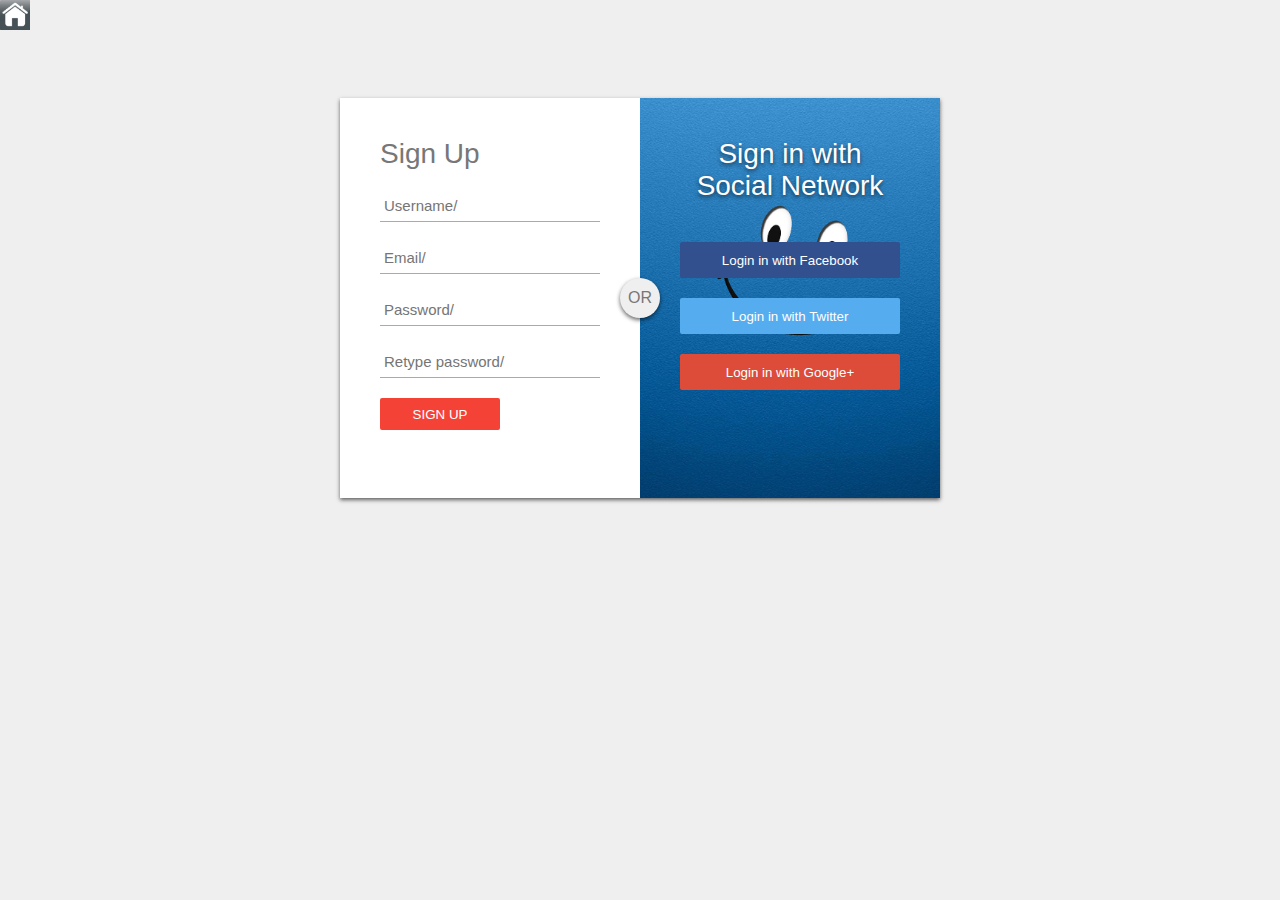
<file: index.html>
<!DOCTYPE html>
<html>
<head>
  <title>Signup Form</title>
    <link rel="stylesheet" type="text/css" href="style.css">
</head>
<body>
	<a id="home" href="salon.html"><img src="home button.jpg" alt="home" height="30" width="30"></a>
  <div id="logic-box">
    <div class="left-box">
      <h1>Sign Up</h1>
      <input type="text" name="username" placeholder="Username/">
      <input type="text" name="email" placeholder="Email/">
      <input type="password" name="password" placeholder="Password/">
      <input type="password" name="password2" placeholder="Retype password/">
      <input type="submit" name="signup-button" value="Sign Up">
      
  </div>
  <div class="right-box">
      <span class="signinwith">Sign in with<br/>Social Network</span>
      <button class="social facebook">Login in with Facebook</button>
      <button class="social twitter">Login in with Twitter</button>
      <button class="social google">Login in with Google+</button>
    
  </div>
    <div class="or">OR</div>
  </div>
</body>
</html>
</file>
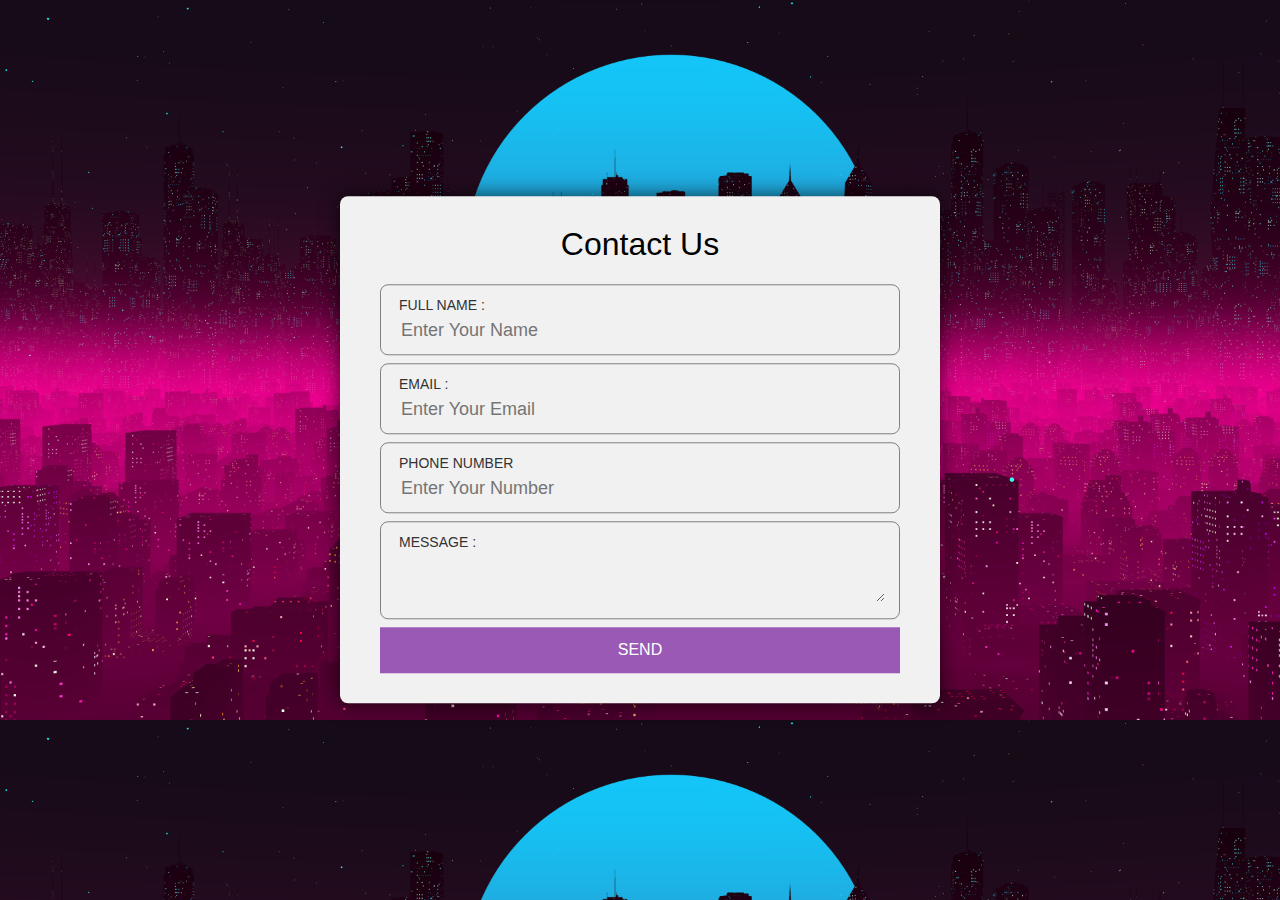
<file: contactus.html>
<!DOCTYPE html>
<html lang="en" dir="ltr">
<head>
	<meta charset="utf-8">
	<title></title>
	<link rel="stylesheet" href="contactusstyle.css">
</head>
<body>
	<div class="contact-form">
		<h1>Contact Us</h1>
		<div class="txtb">
			<label>Full Name :</label>
			<input type="text" name="value" placeholder="Enter Your Name">
		</div>
		<div class="txtb">
			<label>Email :</label>
			<input type="email" name="value" placeholder="Enter Your Email">
		</div>
		<div class="txtb">
			<label>Phone Number</label>
			<input type="text" name="value" placeholder="Enter Your Number">
		</div>
		<div class="txtb">
			<label>Message :</label>
			<textarea></textarea>			
		</div> 
		<a class="btn">Send</a>
	</div>
</body>
</html>
</file>
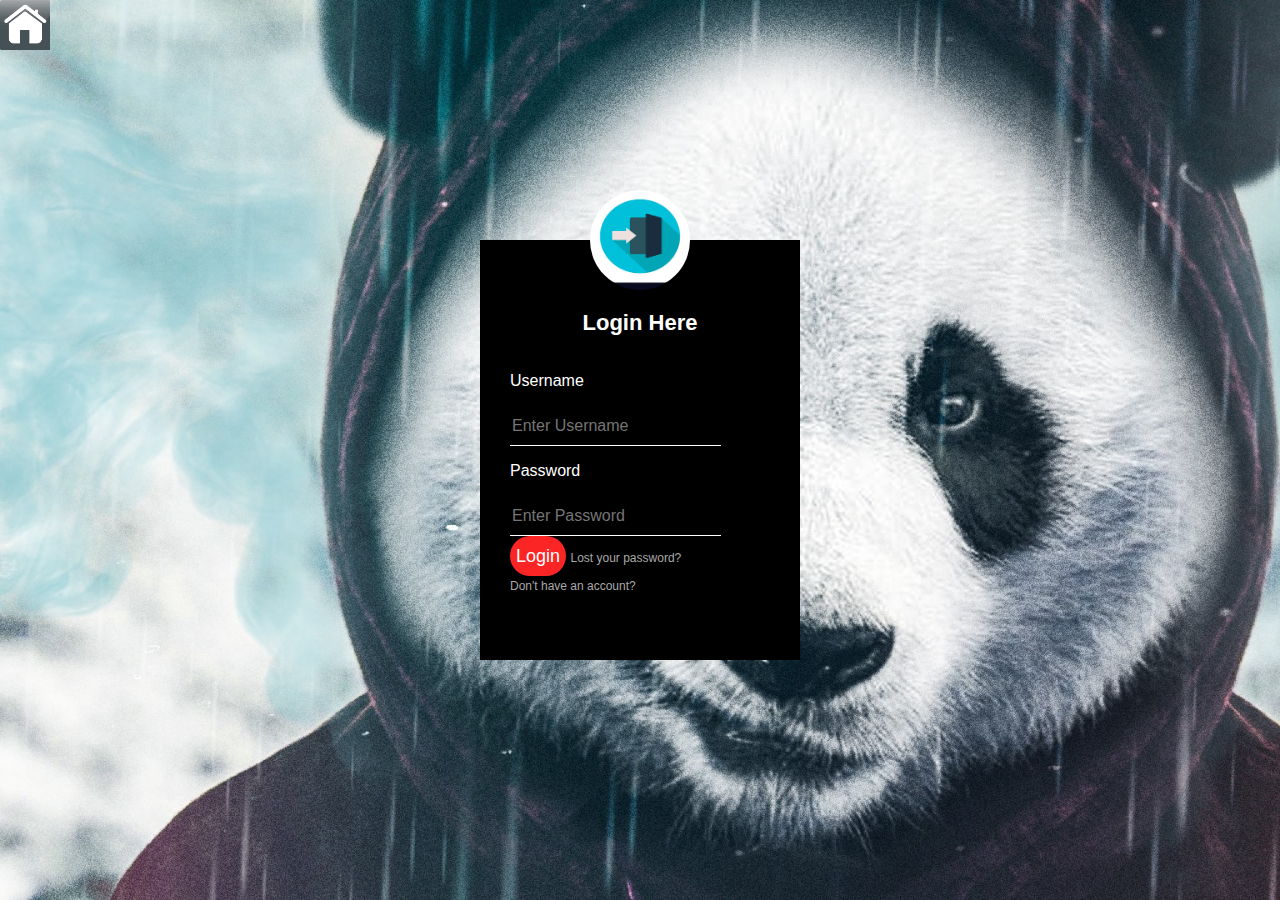
<file: login.html>
<html>
    <head>
        <title>Login Form Design</title>
        <link rel="stylesheet" type="text/css" href="style1.css">
        <body>
		<a id="home" href="salon.html"><img src="home button.jpg" alt="home" height="50" width="50"></a>
            <div class="loginbox">
               <img src="login.png" class="login">
                <h1>Login Here</h1>
                <form>
                    <p>Username</p>
                    <input type="text" name="" placeholder="Enter Username">
                    <p>Password</p>
                    <input type="password" name="" placeholder="Enter Password">
                    <input type="submit" name="" value="Login">
                    <a href="#">Lost your password?</a><br>
                    <a href="index.html">Don't have an account?</a>
                </form>
        </div>
        </body>
    </head>
</html>
</file>
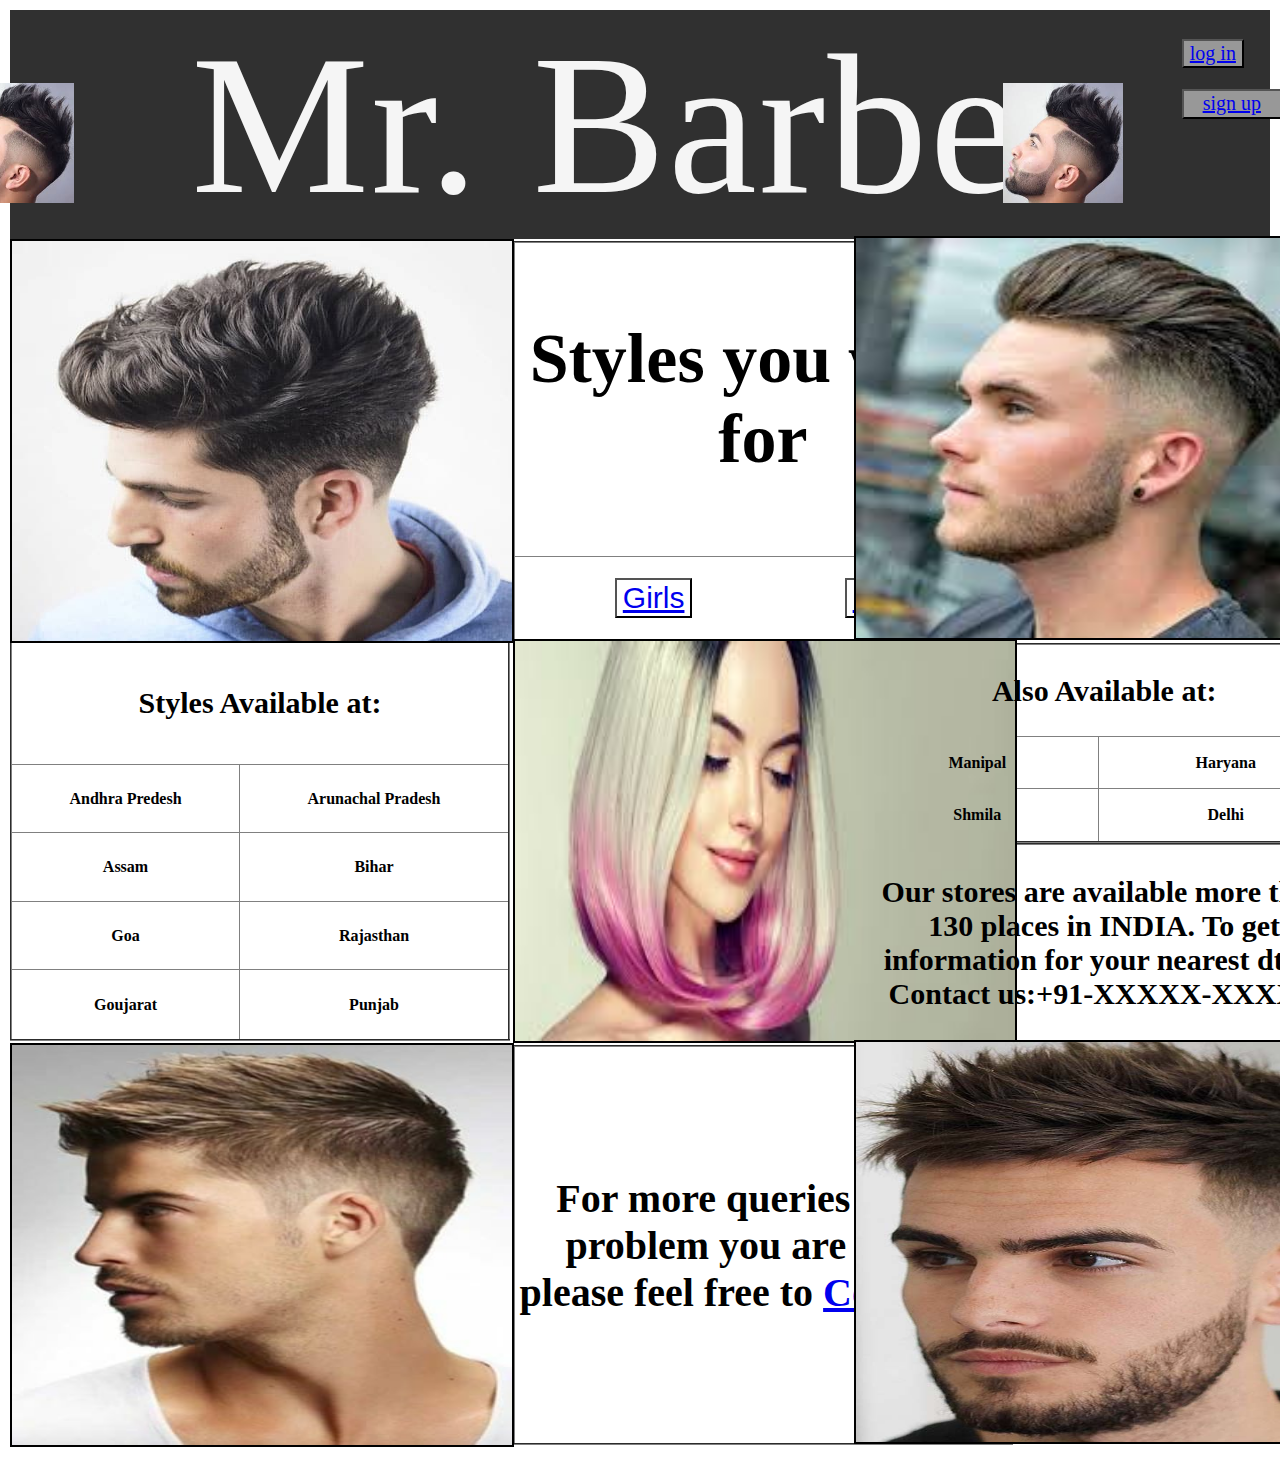
<file: salon.html>
<! doctype html>

<html>
	<head>
		<title>salon</title>
		<style>
			body{padding:2px;}
			#login{margin-top:-200px;}
			#login:hover{color:white;}
			#signup{margin-top:-150px;}
			.button{margin-left:93%; background-color:#989898; font-size:20px;color:#fff;font-family:vandana;}
			.button1{height:30px; width:100px;}
			.button1{margin-left:93%; background-color:#989898; font-size:20px;color:white;font-family:vandana;}
			#home{margin-left:5%; margin-top:10px;}
			
			.name{font-size:200px;  font-color:#fff; color:#F5F5F5; letter-spacing:2px; font-family:vandana;}
			#div1{background-color: #303030;}
			.l1{margin-left:-1650%; margin-top:-120%;}
			.l2{margin-left:1100%; margin-top:-120%;}

			.style2,.style5{margin-left: 67%; margin-top: -405px;}
			.style3,.table5{margin-left: 503px; margin-top: -402px;}
			table,tr,th{border-collapse: collapse;}
			.table1{height: 400px; width: 500px; margin-left: 503px; margin-top: -402px;}
			.th1{font-size: 70px;}
			.boys{margin-left: 30%;}
			.girls{margin-left: 20%;}
			.girls,.boys{font-size: 30px; background-color: #3030;}
			.table2{height: 400px; width: 500px;}
			.th2,.th3,.table4{font-size: 30px;}
			.table3,.table4{height: 200px; width: 500px; margin-left: 67%;}
			.table3{margin-top: -400px;}
			.table5{height: 400px; width: 500px;}
			.th4{font-size: 40px;}


		</style>
	</head>

	<body>
<form method="post">
		

		<div id="div1"><a>
			
			<center><a class="name">Mr. Barber</a></center>
			
			<a href="login.html"><button class="button" id="login">log in</buttton></a>
			<button class="button1" id="signup"><a href="index.html">sign up</a></buttton><br><br><br><br>
			
			
			</a>

			
			<img class="l1" src="download.jpg" alt="home" height="120" width="120">
			<img class="l2" src="download.jpg" alt="home" height="120" width="120">
			
		</div>
			<div>
				<img class="style1" src="styles/1.jpeg" alt="style" height="400" width="500" border="2">
				<table class="table1" border="2">
					<tr>
						<th class="th1">Styles you want for</th>
					</tr>
					<tr>
						<td><button class="girls"><a href="girls/store.html">Girls</a></button>
					
						<button class="boys"><a href="boys/store.html">Boys</a></button></td>
					</tr>
				</table>
				<img class="style2" src="styles/2.jpeg" alt="style" height="400" width="500" border="2">
			</div>
			<div>
				<table class="table2" border="2">
					
					<tr>
						<th class="th2" colspan="2">Styles Available at:</th>
						
					</tr>
					<tr>
						<th>Andhra Predesh</th>
						<th>Arunachal Pradesh</th>
					</tr>
					<tr>
						<th>Assam</th>
						<th>Bihar</th>
					</tr>
					<tr>
						<th>Goa</th>
						<th>Rajasthan</th>
					</tr>
					<tr>
						<th>Goujarat</th>
						<th>Punjab</th>
					</tr>
				</table>
				<img class="style3" src="styles/download (1).jpg" alt="style" height="400" width="500" border="2">
				<table class="table3" border="2">
					
					<tr>
						<th class="th3" colspan="2">Also Available at:</th>
						
					</tr>
					<tr>
						<th>Manipal</th>
						<th>Haryana</th>
					</tr>
					<tr>
						<th>Shmila</th>
						<th>Delhi</th>
					</tr>
				</table>
				<table class="table4" border="2">
					<tr>
						<th>Our stores are available more than 130 places in INDIA. To get information for your nearest dtore Contact us:+91-XXXXX-XXXXX</th>
					</tr>
				</table>
			</div>
			<div>
				<img class="style4" src="styles/4.jpeg" alt="style" height="400" width="500" border="2">
				<table class="table5" border="2">
					<tr>
						<th class="th4">For more queries or any problem you are facing please feel free to <a href="contactus.html">Contact us</a> </th>
					</tr>
				</table>
				<img class="style5" src="styles/3.jpeg" alt="style" height="400" width="500" border="2">
			</div>
		
		
		










</form>
	</body>
</html>
</file>
<file: style.css>
body
{
	margin: 0;
	padding: 0;
	background: #efefef;
	font-size: 16px;
	color: #777;
	font-family: sans-serif;
	font-weight: 300;
}
#logic-box
{
	position: relative;
	margin: 5% auto;
	height: 400px; 
    width: 600px;
	background: #fff;
	box-shadow: 0 2px 4px rgba(0, 0, 0, 0.6)
}
.left-box
{
    position: absolute;
    top: 0;
    left: 0;
    box-sizing: border-box;
    padding: 40px;
    width: 300px;
    height: 400px;
}
h1
{
    margin: 0 0 20px 0;
    font-weight: 300;
    font-size: 28px;
}

input[type="text"],
input[type="password"]
{
    display: block;
    box-sizing: border-box;
    margin-bottom: 20px;
    padding: 4px;
    width: 220px;
    height: 32px;
    border: none;
    outline: none;
    border-bottom: 1px solid #aaa;
    font-family: sans-serif;
    font-weight: 400;
    font-size: 15px;
    transition: 0.2s ease;
}

input[type="submit"]
{
    margin-bottom: 28px;
    width: 120px;
    height: 32px;
    background: #f44336;
    border: none;
    border-radius: 2px;
    color: #fff;
    font-family: sans-serif;
    font-weight: 500;
    text-transform: uppercase;
    transition: 0.2s ease;
    cursor: pointer;
}
input[type="submit"]:hover,
input[type="submit"]:focus
{
    background: #ff5722;
    transition: 0.2s ease;
}

.right-box
{
    position: absolute;
    top: 0;
    right: 0;
    box-sizing: border-box;
    padding: 40px;
    width: 300px;
    height: 400px;
    background-image: url(backiee-14196.jpg);
    background-size: cover;
    background-position: center;
}
.or
{
    position: absolute;
    top: 180px;
    left: 280px;
    width: 40px;
    height: 40px;
    background: #efefef;
    border-radius: 50%;
    box-shadow: 0 2px 4px rgba(0, 0, 0, 0.6);
    line-height: 40px;
    text-align: center;
}

.right-box .signinwith
{
    display: block;
    margin-bottom: 40px;
    font-size: 28px;
    color: #fff;
    text-align: center;
    text-shadow: 0 2px 4px rgba(0, 0, 0, 0.6);
}
 button.social
{
    margin-bottom: 20px;
    width: 220px;
    height: 36px;
    border: none;
    border-radius: 2px;
    color: #fff;
    font-family: sans-serif;
    font-weight: 500;
    transition: 0.2s ease;
    cursor: pointer;
}
.facebook
{
    background: #32508e;
}
.twitter
{
    background: #55acee;
}
.google
{
    background: #dd4b39;
}
</file>
<file: contactusstyle.css>
body
{
	margin: 0;
	padding: 0;
	background: url(contactimg.jpg);
	background-size: cover;
}
.contact-form
{
	width: 85%;
	max-width: 600px;
	background: #f1f1f1;
	position: absolute;;
	top: 50%;
	left: 50%;
	transform: translate(-50%, -50%);
	padding: 30px 40px;
	box-sizing: border-box;
	border-radius: 8px;
	text-align: center;
	box-shadow: 0 0 20px #000000b3;
	font-family: "Montserrat", sans-serif;
}
.contact-form h1
{
	margin-top: 0;
	font-weight: 200;
}
.txtb
{
	border:1px solid gray;
	margin: 8px 0;
	padding: 12px 18px;
	border-radius: 8px;
}
.txtb label
{
	display: block;
	text-align: left;
	color: #333;
	text-transform: uppercase;
	font-size: 14px;
}
.txtb input, .txtb textarea
{
	width: 100%;
	border: none;
	background: none;
	outline: none;
	font-size: 18px;
	margin-top: 6px;
}
.btn
{
	display: block;
	background: #9b59b6;
	padding: 14px 0;
	color: white;
	text-transform: uppercase;
	cursor: pointer;
	margin-top: 8px;
	width: 100%;
}
</file>
<file: style1.css>
body
{
    margin: 0;
    padding: 0;
    background: url(backiee-128104.jpg);
    background-size: cover;
    font-family: sans-serif;
}
.loginbox
{
    width: 320px;
    height: 420px;
    background: #000;
    color: #fff;
    top: 50%;
    left: 50%;
    position: absolute;
    transform: translate(-50%, -50%);
    box-sizing: border-box;
    padding: 70px 30px;
}
.login
{
    width: 100px;
    height: 100px;
    border-radius: 50%;
    position: absolute;
    top: -50px;
    left: calc(50% - 50px);
}
h1
{
    margin: 0;
    padding: 0 0 20px;
    text-align: center;
    font-size: 22px;
}
.loginbox input[type="text"], input[type="password"]
{
    border: none;
    border-bottom: 1px solid #fff;
    background: transparent;
    outline: none;
    height: 40px;
    color: #fff;
    font-size: 16px;
}
.loginbox input[type="submit"]
{
    border: none;
    outline: none;
    height: 40px;
    background: #fb2525;
    color: #fff;
    font-size: 18px;
    border-radius: 20px;
}
.loginbox input[type="submit"]:hover
{
    cursor: pointer;
    background: #ffc107;
    color: #000;
}
.loginbox a
{
    text-decoration: none;
    font-size: 12px;
    line-height: 20px;
    color: darkgrey;
}
.loginbox a:hover
{
    color: #ffc107;
}
</file>
